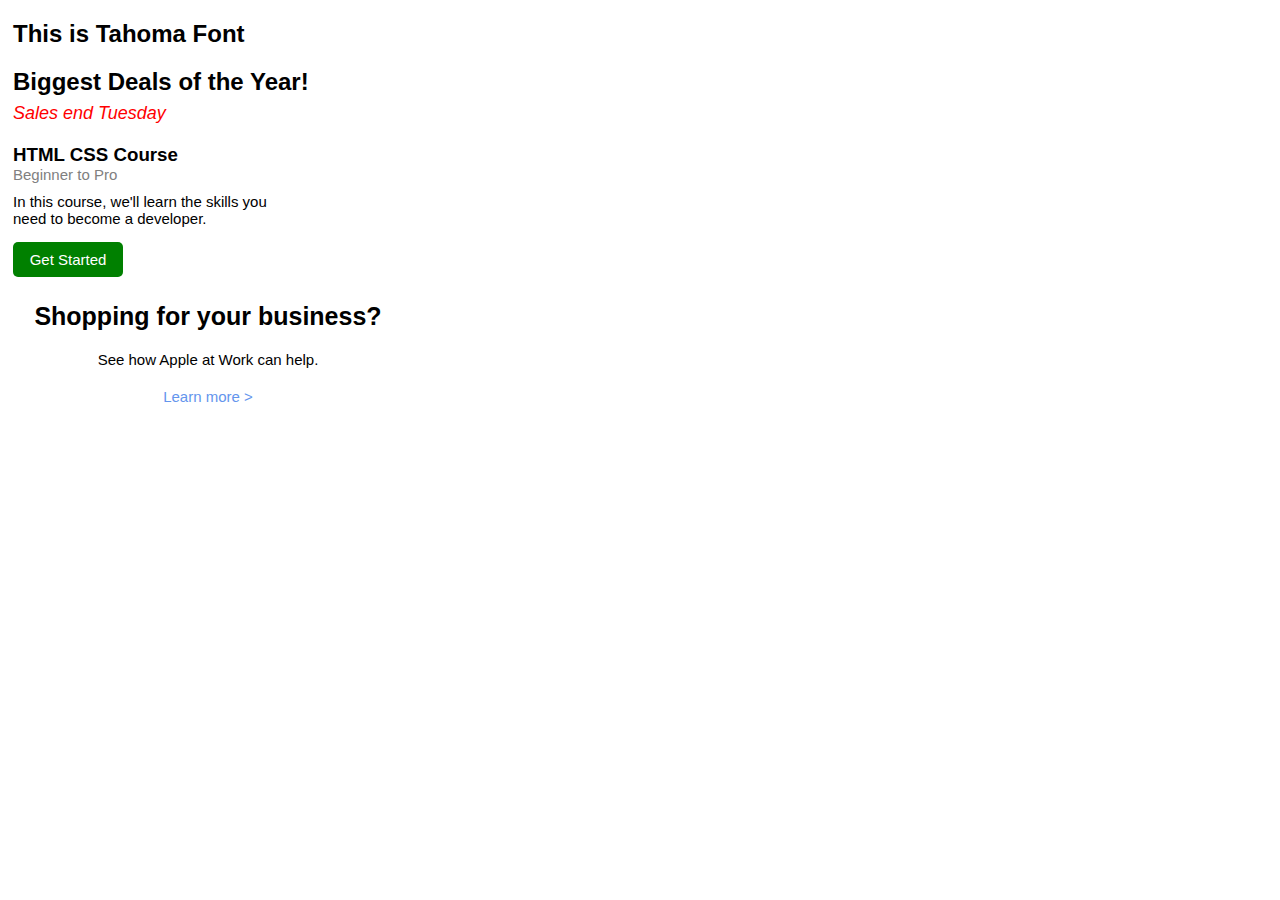
<file: index.html>
<!DOCTYPE html>
<html lang="en">
<head>
    <meta charset="UTF-8">
    <meta name="viewport" content="width=device-width, initial-scale=1.0">
    <title>Text Exercise</title>
    <link rel="stylesheet" href="style.css">
</head>
<body>
    <h2 class="font_tohama">This is Tahoma Font</h2>
    <h2 class="font_arial1">Biggest Deals of the Year!</h2>
    <p class="font_arial2">Sales end Tuesday</p>
    <h3 class="font_ver1">HTML CSS Course</h3>
    <p class="font_ver2">Beginner to Pro</p>
    <p class="font_ver3">In this course, we'll learn the skills you need to become a developer.</p>
    <button class="button_ver">Get Started</button>
    <p class="shop">Shopping for your business?</p>
    <p class="shop1">See how Apple at Work can help.</p>
    <p class="shop2">Learn more &gt;</p>
</body>
</html>
</file>
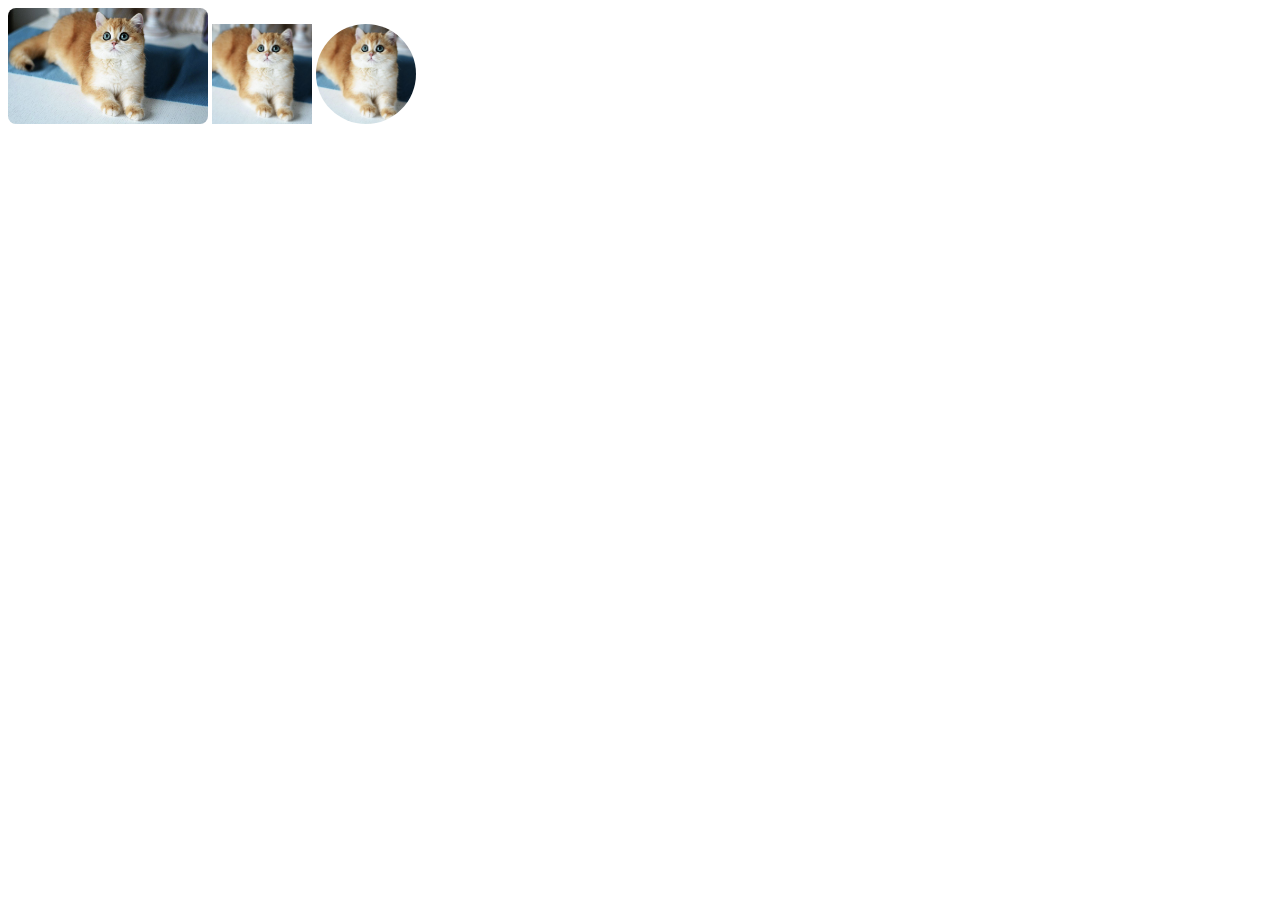
<file: exer7.html>
<!DOCTYPE html>
<html lang="en">
<head>
    <meta charset="UTF-8">
    <meta name="viewport" content="width=device-width, initial-scale=1.0">
    <title>Image Cat</title>
    <style>
        .img1{
            width: 200px;
            border-radius: 8px;
        }
        .img2{
            width: 100px;
            height: 100px;
            object-fit: cover;
            object-position: center;
        }
        .img3{
            width: 100px;
            height: 100px;
            object-fit: cover;
            object-position: center;
            border-radius: 50px;
        }
    </style>
</head>
<body>
    <img class="img1" src="/cat.jpg" alt="">
    <img class="img2" src="/cat.jpg" alt="">
    <img class="img3" src="/cat.jpg" alt="">
</body>
</html>
</file>
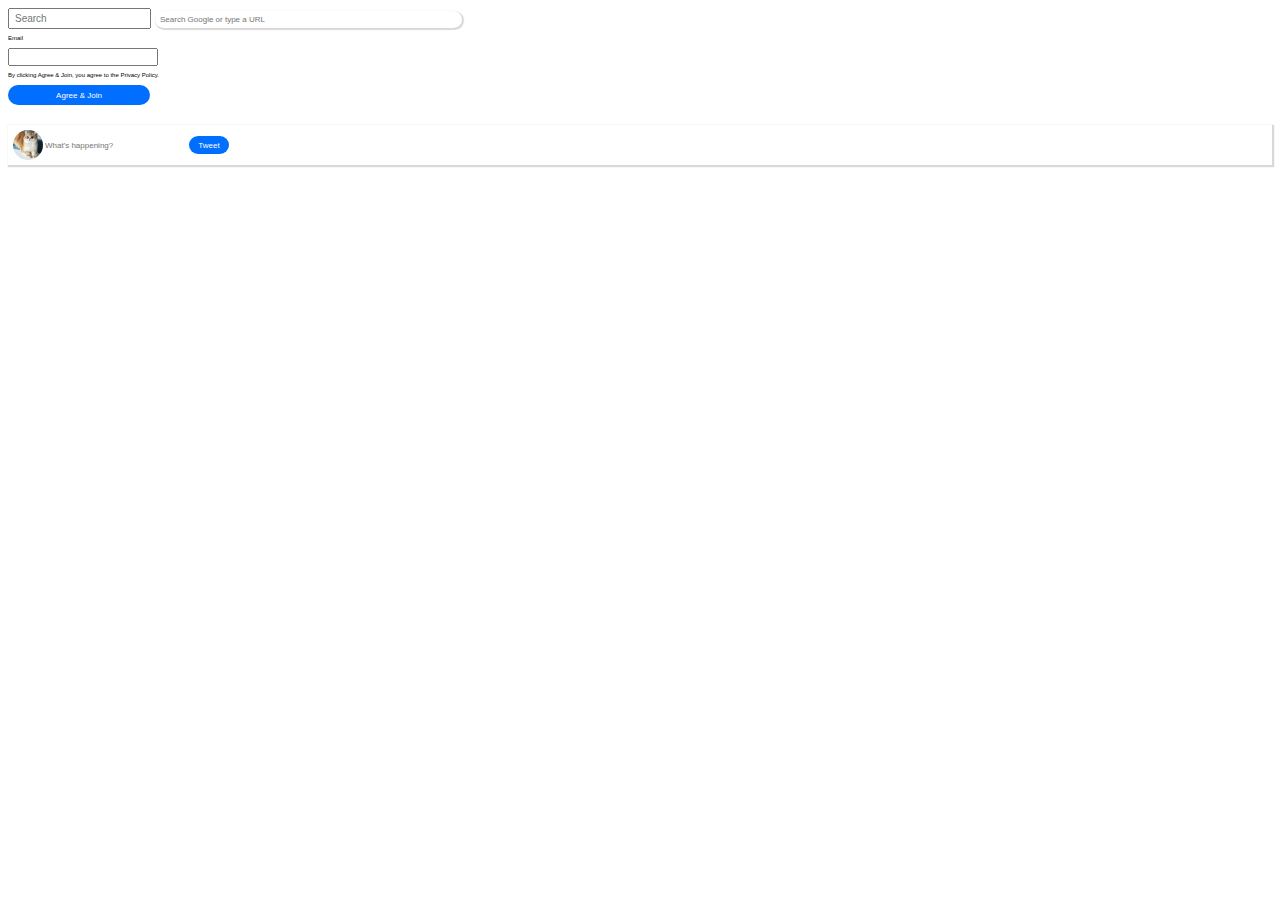
<file: exer7chall.html>
<!DOCTYPE html>
<html lang="en">
<head>
    <meta charset="UTF-8">
    <meta name="viewport" content="width=device-width, initial-scale=1.0">
    <title>Create textbox</title>
    <style>
        .exer7d{
            font-size: 10px;
            height: 15px;
            padding-left: 5px;
        }
        .exer7e{
            width: 300px;
            font-size: 8px;
            height: 15px;
            padding-left: 5px;
            border-radius: 10px;
            border: none;
            box-shadow: 1px 1px 1px 1px rgb(218, 215, 215);
        }
        .email{
            font-size: 6px;
            font-family: Arial, Helvetica, sans-serif;
        }
        .exer7f{
            height: 12px;
            width: 142px;
        }
        .text{
            font-size: 6px;
            font-family: Arial, Helvetica, sans-serif;
        }
        .button1{
            height: 20px;
            width: 142px;
            background-color: rgb(0, 110, 255);
            border: none;
            border-radius: 10px;
            font-family: Arial, Helvetica, sans-serif;
            font-size: 8px;
            color: white;
            margin-bottom: 20px;
        }
        .exer7g1{
            width: 30px;
            height: 30px;
            border-radius: 50%;
            object-fit: cover;
            object-position: center;
            vertical-align: top;
        }
        .exer7g2{
            height: 12px;
            width: 142px;
            font-size: 8px;
            border: none;
            
        }
        .tweet{
            height: 18px;
            width: 40px;
            background-color: rgb(0, 110, 255);
            border: none;
            border-radius: 10px;
            font-family: Arial, Helvetica, sans-serif;
            font-size: 8px;
            color: white;       
        }
        .exe9e{
            box-shadow: 1px 1px 1px 1px rgb(218, 215, 215);
            display: flex;
            padding: 5px 5px 5px 5px;
            align-items: center;
        }
    </style>
</head>
<body>
    <input class="exer7d" type="text" placeholder="Search">
    <input class="exer7e" type="text" placeholder="Search Google or type a URL">
    <p class="email">Email</p>
    <input class="exer7f" type="text">
    <p class="text">By clicking Agree & Join, you agree to the Privacy Policy.</p>
    <button class="button1">Agree & Join</button>
    <br/>
    <div class="exe9e">
        <img class="exer7g1" src="cat.jpg" alt="">
        <input class="exer7g2" type="text" placeholder="What's happening?">
        <button class="tweet">Tweet</button>
    </div>
       
    
    
</body>
</html>
</file>
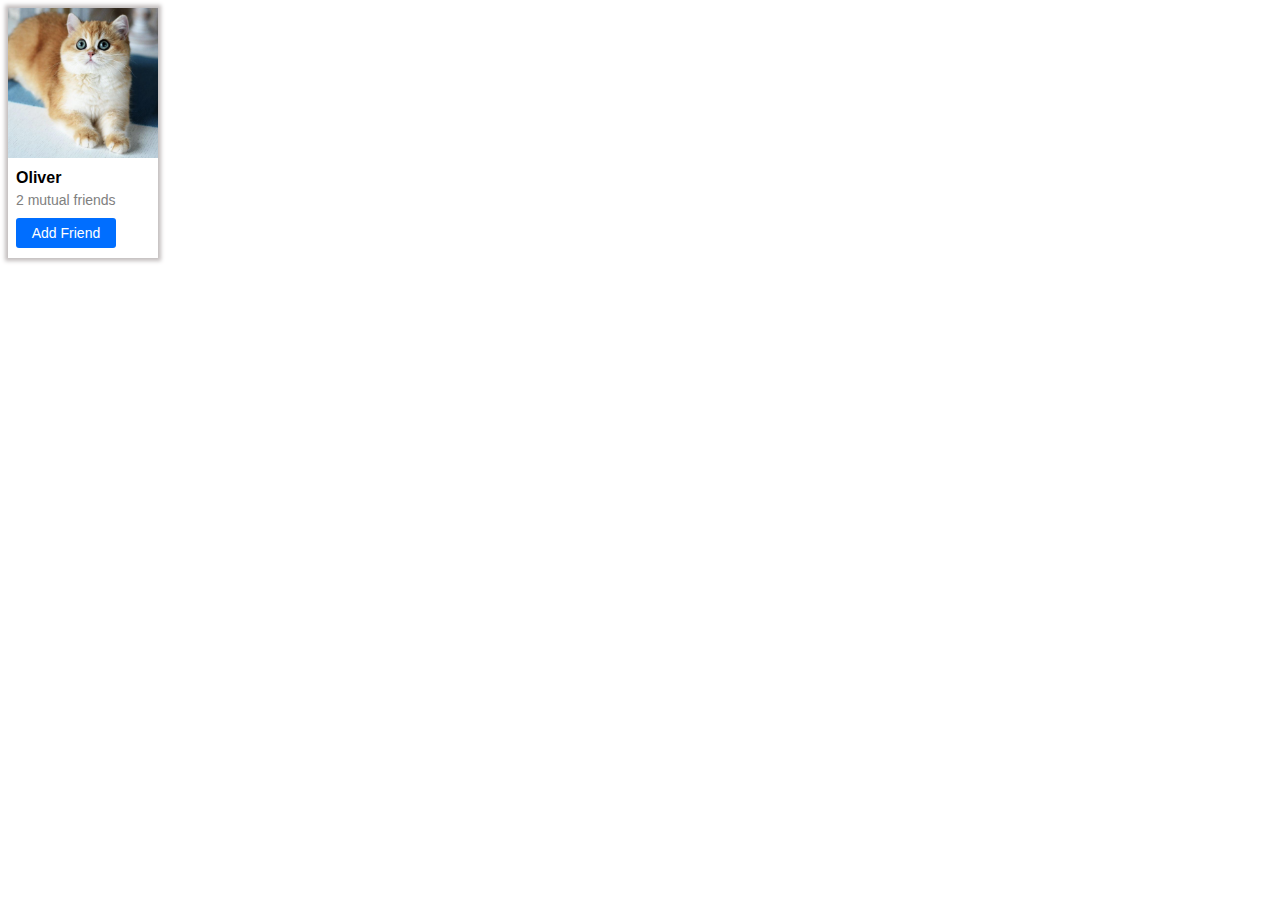
<file: exer9chall.html>
<!DOCTYPE html>
<html lang="en">
<head>
    <meta charset="UTF-8">
    <meta name="viewport" content="width=device-width, initial-scale=1.0">
    <title>Challenge Exercises</title>
    <style>
        .container{
            line-height: 7px;
            box-shadow: 0px 0px 4px 3px rgb(195, 190, 190);
            display: inline-block;
            
        }
        .imgfb{
            width: 150px;
            height: 150px;
            object-fit: cover;
            object-position: center;
        }
        .name{
            font-weight: bold;
            font-family: Arial, Helvetica, sans-serif;
            font-size: 16px;
            margin-left: 8px;
        }
        .des{
            font-family: Arial, Helvetica, sans-serif;
            color: gray;
            font-size: 14px;
            margin-left: 8px;
        }
        .add{
            background-color: rgb(0, 110, 255);
            height: 30px;
            width: 100px;
            border: none;
            border-radius: 3px;
            font-family: Arial, Helvetica, sans-serif;
            font-size: 14px;
            color: white;     
            margin-left: 8px;
            margin-bottom: 10px;
        }
    </style>
</head>
<body>
    <div class="container">
        <img class="imgfb" src="/cat.jpg" alt="">
        <p class="name">Oliver</p>
        <p class="des">2 mutual friends</p>
        <button class="add">Add Friend</button>
    </div>
    
</body>
</html>
</file>
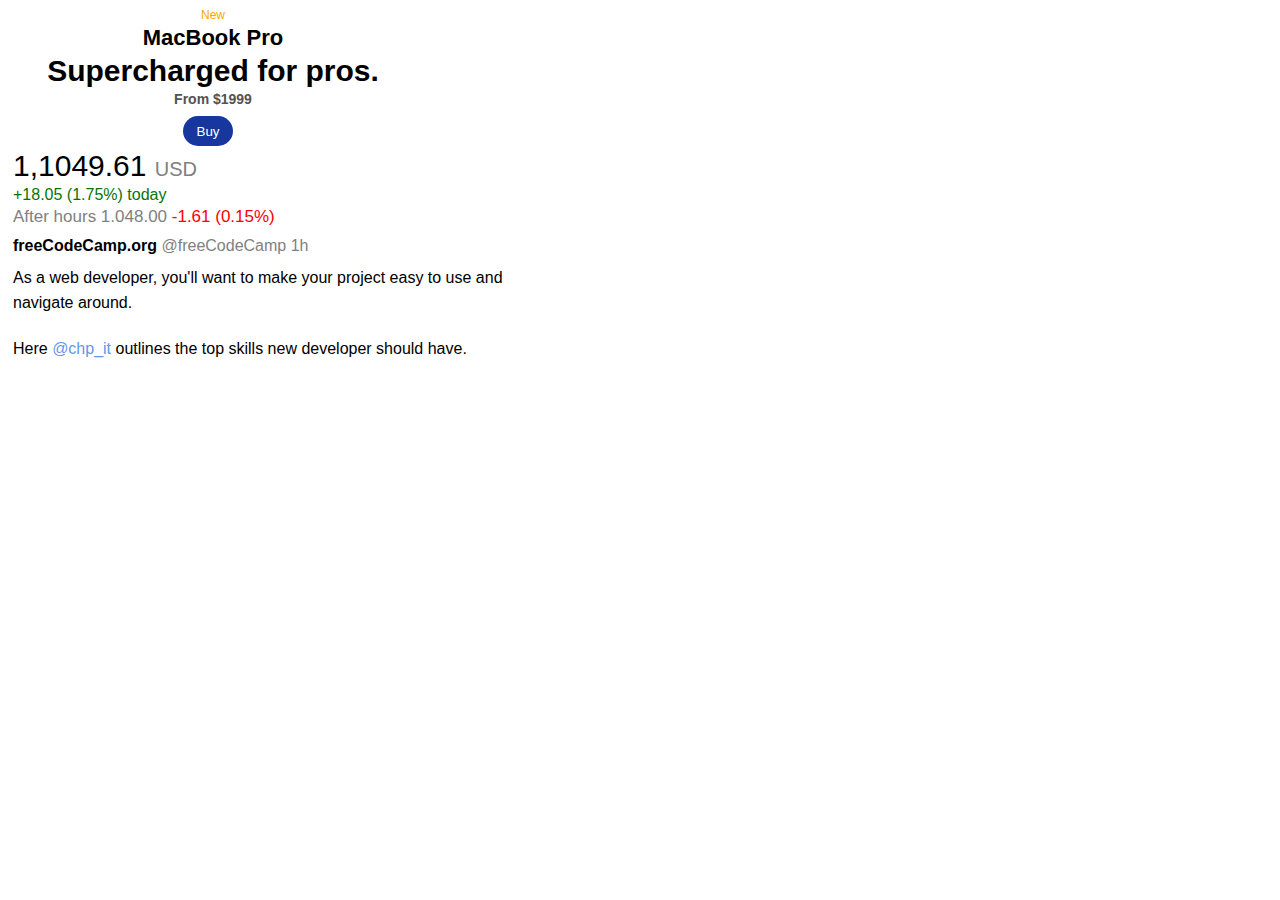
<file: exer_text.html>
<!DOCTYPE html>
<html lang="en">
<head>
    <meta charset="UTF-8">
    <meta name="viewport" content="width=device-width, initial-scale=1.0">
    <title>Challenge Text Exercise</title>
    <link rel="stylesheet" href="exer_text.css">
</head>
<body>
    <p class="exe5e1">New</p>
    <p class="exe5e2">MacBook Pro</p>
    <p class="exe5e3">Supercharged for pros.</p>
    <p class="exe5e4">From $1999</p>
    <button class="exe5e5">Buy</button>

    <p class="exe5f1">1,1049.61 <span class="exe5f1a">USD</span></p>
    <P class="exe5f2">+18.05 (1.75%) today</P>
    <p class="exe5f3">After hours 1.048.00 <span class="exe5f3a">-1.61 (0.15%)</span></p>

    <p class="exe5g1">freeCodeCamp.org <span class="exe5g1a">@freeCodeCamp 1h</span></p>
    <p class="exe5g2">As a web developer, you'll want to make your 
        project easy to use and navigate around.</p>
    <p class="exe5g3">Here <span class="exe5g3a">@chp_it</span> outlines the top skills new developer should have.</p>
</body>
</html>
</file>
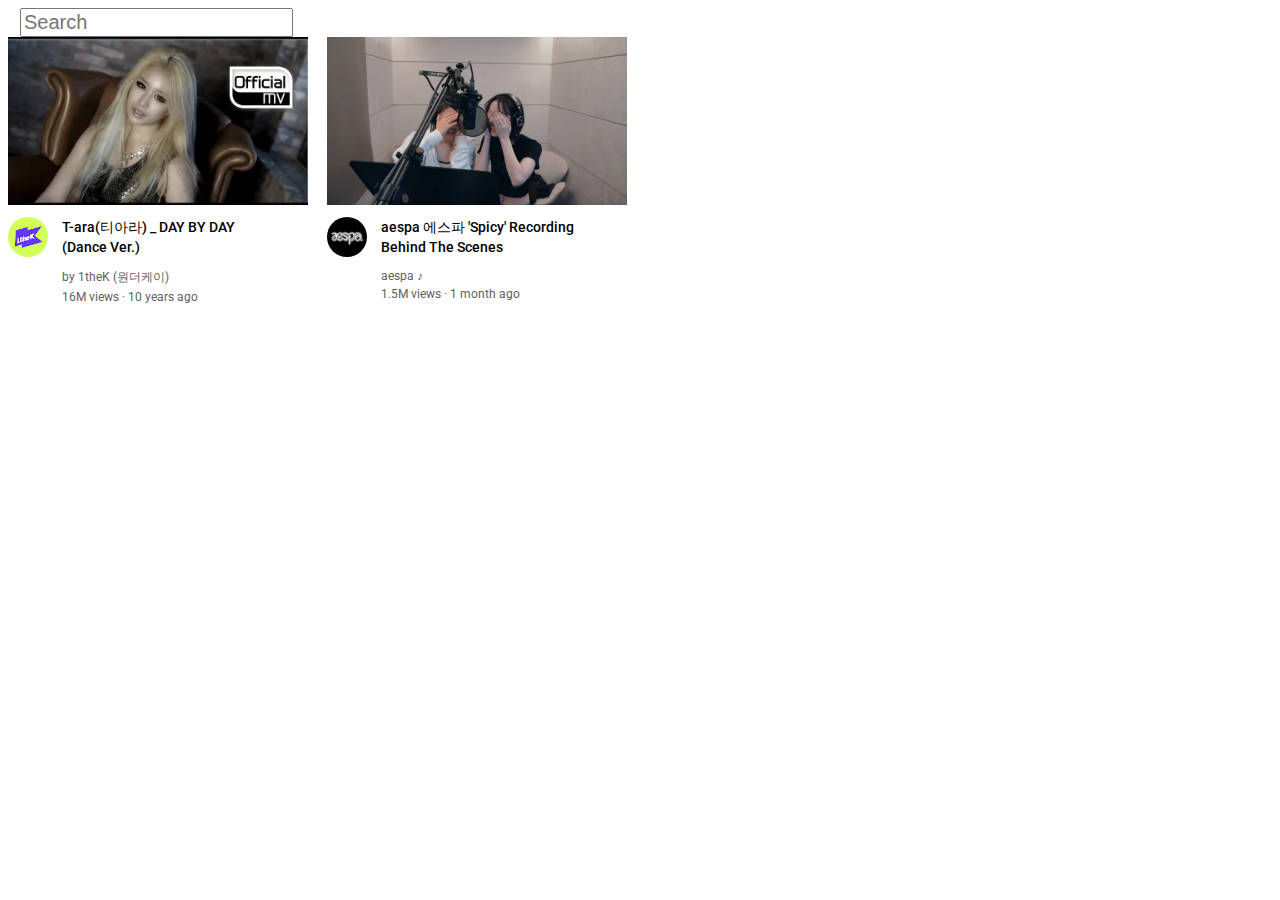
<file: youtube.html>
<!DOCTYPE html>
<html lang="en">
<head>
    <meta charset="UTF-8">
    <meta name="viewport" content="width=device-width, initial-scale=1.0">
    <title>Youtube.com Clone</title>
    <link rel="preconnect" href="https://fonts.googleapis.com">
    <link rel="preconnect" href="https://fonts.gstatic.com" crossorigin>
    <link href="https://fonts.googleapis.com/css2?family=Roboto:wght@400;500;700&display=swap" rel="stylesheet">
    <style>
        p{
            font-family: Roboto, Arial;
            margin-top: 0;
            margin-bottom: 0;
        }
        .thumbnail{
            width: 300px; 
            display: block;
        }

        .search-bar{
            font-size: 20px;
            margin-left: 12px; 
            display: block;
        }
        .video-title{
            margin-top: 0px;
            font-size: 14px;
            font-weight: 500;
            line-height: 20px;
            margin-bottom: 12px;
        }
        .video-preview{
            width: 300px;
            display: inline-block;
            vertical-align: top;
            margin-right: 15px;
        }
        .channel-picture{
            display: inline-block;
            width: 50px;
            vertical-align: top;
        }

        .video-info{
            display: inline-block;
            width: 200px;
        }
        .profile-picture{
            width: 40px;
            border-radius: 50px;
        }

        .thumbnail-row{
            margin-bottom: 12px;
        }

        .video-author, .video-stats{
            font-size: 12px;
            color: rgb(96, 96, 96);
        }

        .video-author{
            margin-bottom: 4px;
        }
        
    </style>
</head>
<body> 
    <input class="search-bar" type="text" placeholder="Search">
    <div class="video-preview">
        <div class="thumbnail-row">
            <img class="thumbnail" src="/thumbnails/img1.avif" alt="">
        </div>
        <div>
            <div class="channel-picture">
                <img class="profile-picture" src="/channel-picture/1thek.jpg" alt="">
            </div>
            <div class="video-info">
                <p class="video-title">
                    T-ara(티아라) _ DAY BY DAY (Dance Ver.)
                </p>
                <p class="video-author">
                    by 1theK (원더케이)
                </p>
                <p class="video-stats">
                    16M views &#183; 10 years ago
                </p>
            </div>
        </div>
    </div>

    <div class="video-preview">
        <div class="thumbnail-row">
            <img class="thumbnail" src="/thumbnails/img2.webp" alt="">
        </div>
        <div>
            <div class="channel-picture">
                <img class="profile-picture" src="/channel-picture/aespa_channel.jpg" alt="">
            </div>
            <div class="video-info">
                <p class="video-title">
                    aespa 에스파 'Spicy' Recording Behind The Scenes
                </p>
                <p class="video-author">
                    aespa &#9834;
                </p>
                <p class="video-stats">
                    1.5M views &#183; 1 month ago
                </p>
            </div>
        </div>
    </div>

    <!-- <div class="video-preview">
        <img class="thumbnail" src="/thumbnails/img2.webp" alt="">
        <p class="video-title">
            aespa 에스파 'Spicy' Recording Behind The Scenes
        </p>
        <p class="video-author">
            aespa &#9834;
        </p>
        <p class="video-stats">
            1.5M views &#183; 1 month ago
        </p>
    </div> -->
</body>
</html>
</file>
<file: style.css>
.font_tohama{
    font-family: 'Segoe UI', Tahoma, Geneva, Verdana, sans-serif;
    margin-left: 5px;
}
.font_arial1{
    font-family: Arial, Helvetica, sans-serif;
    margin-top: 0px;
    margin-bottom: 0px;
    margin-left: 5px;
}
.font_arial2{
    font-family: Arial, Helvetica, sans-serif;
    font-style: italic;
    color: red;
    font-size: 18px;
    margin-top: 7px;
    margin-bottom: 20px;
    margin-left: 5px;
}
.font_ver1{
    font-family: Verdana, Geneva, Tahoma, sans-serif;
    margin-top: 0px;
    margin-bottom: 0px;
    margin-left: 5px;
}
.font_ver2{
    font-family: Verdana, Geneva, Tahoma, sans-serif;
    color: gray;
    font-size: 15px;
    margin-top: 0px;
    margin-bottom: 0px;
    margin-left: 5px;
}
.font_ver3{
    font-family: Verdana, Geneva, Tahoma, sans-serif;
    font-size: 15px;
    width: 280px;
    margin-top: 10px;
    margin-left: 5px;
}
.button_ver{
    font-family: Verdana, Geneva, Tahoma, sans-serif;
    background-color: green;
    font-size: 15px;
    color: white;
    width: 110px;
    height: 35px;
    margin-left: 5px;
    border: 0px;
    border-radius: 5px;
}
.shop{
    font-family: Arial, Helvetica, sans-serif;
    text-align: center;
    font-weight: bold;
    font-size: 25px;
    width: 400px;
    margin-bottom: 20px;
}
.shop1{
    font-family: Arial, Helvetica, sans-serif;
    text-align: center;
    font-size: 15px;
    width: 400px;
    margin-bottom: 20px;
}
.shop2{
    font-family: Arial, Helvetica, sans-serif;
    text-align: center;
    color: cornflowerblue;
    width: 400px;
    font-size: 15px;

}
</file>
<file: exer_text.css>
p{
    font-family: Arial, Helvetica, sans-serif;
    margin-top: 3px;
    margin-bottom: 2px;
    margin-left: 5px;
}
.exe5e1{
    color: orange;
    font-size: 12px;
    text-align: center;
    width: 400px;
}
.exe5e2{
    font-size: 22px;
    font-weight: bold;
    text-align: center;
    width: 400px;
}
.exe5e3{
    font-size: 30px;
    font-weight: bold;
    text-align: center;
    width: 400px;
}
.exe5e4{
    font-size: 14px;
    color: rgb(83, 82, 82);
    font-weight: bold;
    text-align: center;
    width: 400px;
}
.exe5e5{
    background-color: rgb(23, 55, 158);
    color: white;
    border-radius: 15px;
    border: none;
    width: 50px;
    height: 30px;
    text-align: center;
    margin-left: 175px;
    margin-top: 7px;
}
.exe5f1{
    font-size: 30px;
}
.exe5f1a{
    font-size: 20px;
    color: gray;
}
.exe5f2{
    color: rgb(4, 117, 4);
}
.exe5f3{
    font-size: 17px;
    color: gray;
}
.exe5f3a{
    font-size: 17px;
    color: red;
}
.exe5g1{
    margin-top: 10px;
    font-weight: bold;
}
.exe5g1a{
    color: gray;
    font-weight: normal;
}
.exe5g2{
    margin-top: 10px;
    width: 550px;
    line-height: 25px;
}
.exe5g3{
    width: 550px;
    margin-top: 25px;
}
.exe5g3a{
    color: cornflowerblue;
}
</file>
